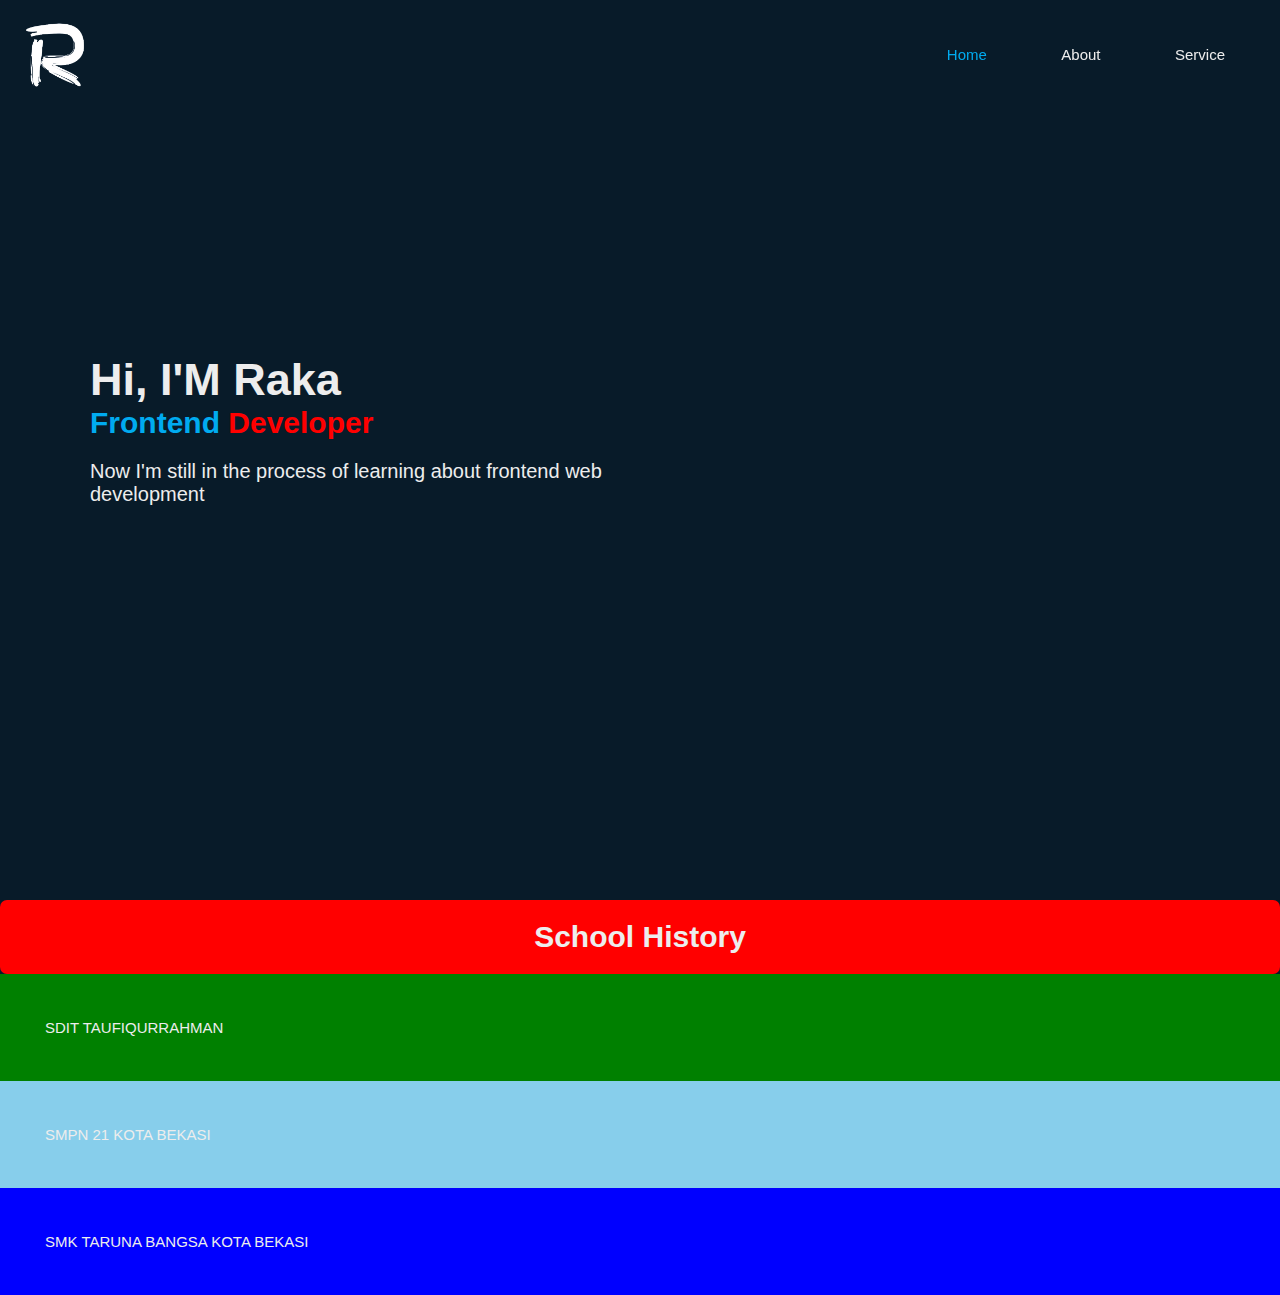
<file: index.html>
<!DOCTYPE html>
<html lang="en">
<head>
    <meta charset="UTF-8">
    <meta name="viewport" content="width=device-width, initial-scale=1.0">
    <title>Document</title>
    <link rel="stylesheet" href="style.css">
</head>
<body>
    <script src="main.js"></script>
    
<header class="header">
    <img src="zarla-r-1x1-2400x2400-20211123-mmw48kwrjywr87ykmfdy-removebg-preview.png" width="40px">

    <nav class="navbar">
        <a href="#" class="active">Home</a>
        <a href="about.html">About</a>
        <a href="service.html">Service</a>

    </nav>
    
</header>

<section class="home">
    <div class="home-content">
    <h1>Hi, I'M Raka</h1>
    <h3>Frontend <span>Developer</span></h3>
    <p>Now I'm still in the process of learning about frontend web development</p>
    </div>
</section> 
    <!-- footter -->
<div class="footer">
    <h2>School History </h2>
    <p class="p1">SDIT TAUFIQURRAHMAN</p>
</div>
<div>
    <p class="p2">SMPN 21 KOTA BEKASI</p>
</div>
<div>
    <p class="p3">SMK TARUNA BANGSA KOTA BEKASI</p>
</div>
<!-- Footer End -->
</body>
</html>
</file>
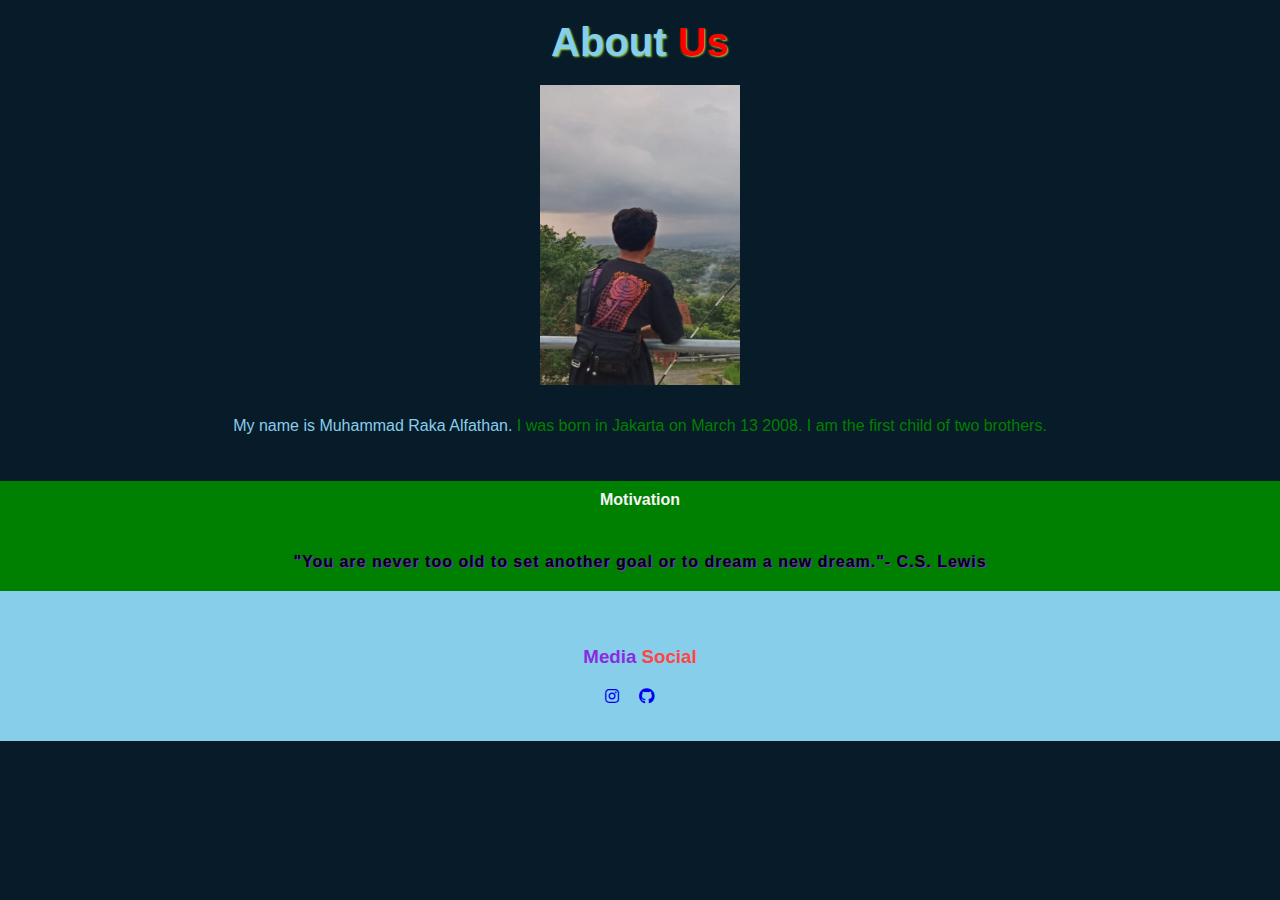
<file: about.html>
<!DOCTYPE html>
<html lang="en">
<head>
    <meta charset="UTF-8">
    <meta name="viewport" content="width=device-width, initial-scale=1.0">
    <title>About Me</title>
    <link rel="stylesheet" href="https://cdnjs.cloudflare.com/ajax/libs/font-awesome/5.15.2/css/all.min.css">
</head>
<body>
    <div class="about">
       <h1>About <span>Us</span></h1>
        <style>
                * {
                   margin: 0;
                   padding: 0;
                   font-family: sans-serif; 
                }

                body {
                    background:  #081b29;
                }
                .about h1 {
                    text-align: center;
                    font-size: 40px;
                    padding: 20px;
                    color: skyblue;
                    text-shadow: 1px 1px 2px yellowgreen;
                }

                .about h1 span {
                    color: red;
                }
        </style>
    </div>
    <div class="img">
        <img src="IMG_20231025_184232.jpg" width="200px" height="300px" >
        <style>
            .img {
               display: flex;
                justify-content: center;
                align-items: center;
            }
        </style>
    </div>
    <div class="p">
        <p>My name is Muhammad Raka Alfathan. <span>I was born in Jakarta on March 13 2008. I am the first child of two brothers.</span></p>
        <style>
            .p {
                color: skyblue;
                padding: 2em;
                text-align: center;
            }
            .p span {
                color: green;
            }
            .p span:hover {
                color: red;
                transition: .6s ease-out;
            }
        </style>
    </div>
    <div class="h4">
        <h4 class="h4">Motivation</h4>
        <p><strong> "You are never too old to set another goal or to dream a new dream."- C.S. Lewis</strong></p>
        <style>
         .h4 {
            background-color: green;
            font-family: sans-serif;
         }

         .h4 h4 {
            text-align: center;
            margin: 14px 12px;
            padding: 10px;
            color: whitesmoke;
         }

         .h4 p {
            text-align: center;
            padding: 20px;
            letter-spacing: 1px;
            text-shadow: 1px 1px 1px blueviolet;
         }

         .h4 p:hover {
            color: yellow;
            transition: .5s;
         }
        </style>
    </div>
    <div class="medsos">
        <h3 class="h3">Media <span>Social</span></h3>
        <section class="medsos-2">
            <a class="social-media-icon" href="https://www.instagram.com/rakalfthan_/"><span class="fab fa-instagram"></span></a>
            <a class="social-media-icon" href="https://github.com/Rakaalf13/Website-Profil"><span class="fab fa-github"></span></a>
        </section>
        <style>
            .medsos {
                background-color: skyblue;
                padding: 35px;
            }
            .h3 {
                text-align: center;
                padding: 20px;
                color: blueviolet;
            }
            .h3 span {
                color: rgb(255, 69, 69);
            }
            .medsos-2 {
                display: flex;
                justify-content: center;
                align-items: center;
                letter-spacing: 20px;
            }
          
        </style>
    </div>
</body>
</html>
</file>
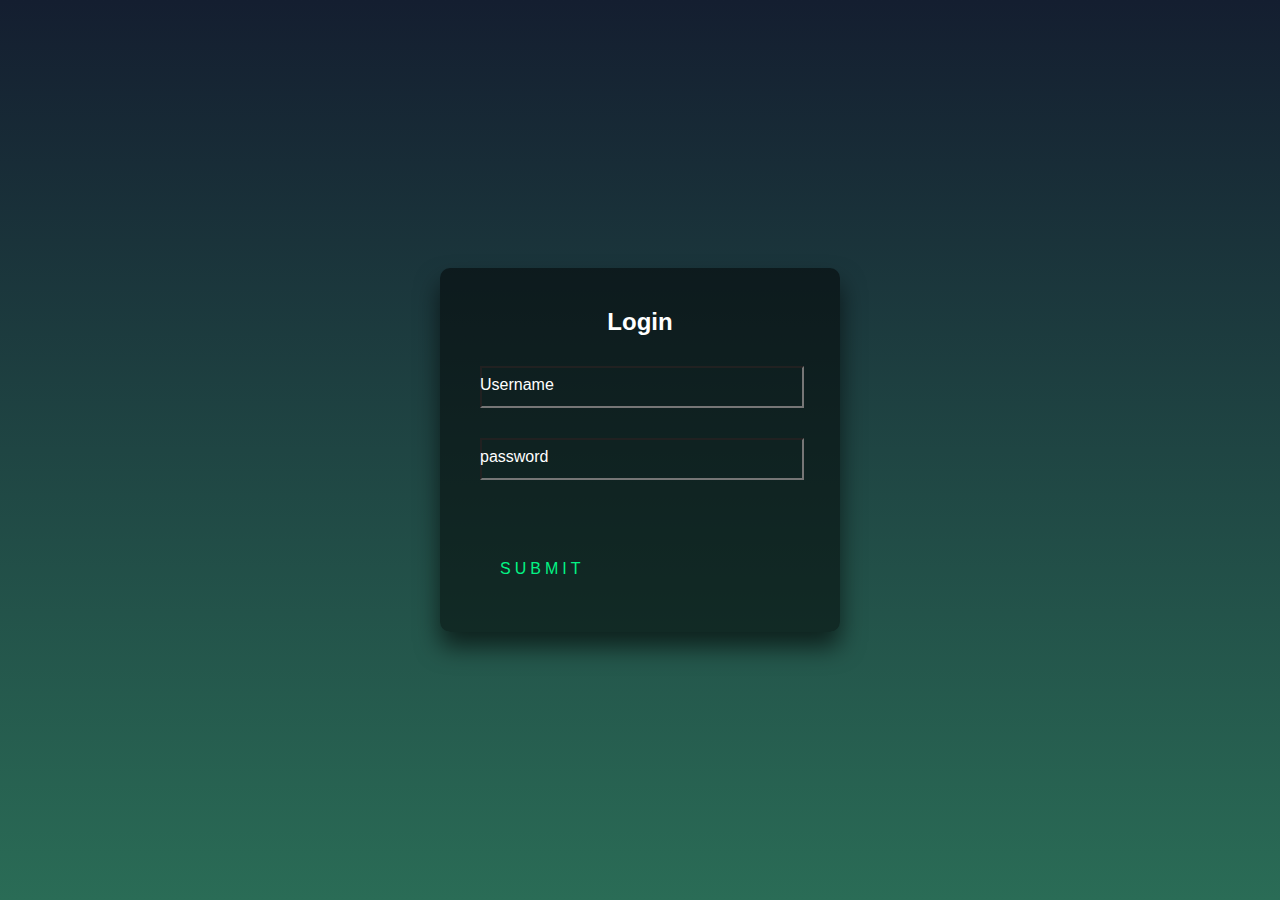
<file: login.html>
<!DOCTYPE html>
<html lang="en">

<head>
    <meta charset="UTF-8">
    <meta http-equiv="X-UA-Compatible" content="IE=edge">
    <meta name="viewport" content="width=device-width, initial-scale=1.0">
    <title>Login</title>
    <!-- important assets
    linear-gradient(#141e30, #2a6c56)
     box-shadow: 0 0 5px #03f484, 0 0 25px #03f484, 0 0 50px #03f484, 0 0 100px #03f484;
    
    -->

    <style>
        html {
            height: 100%;
        }
        
        body {
            margin: 0;
            padding: 0;
            font-family: sans-serif;
            background: linear-gradient(#141e30, #2a6c56);
        }
        
        .login-box {
            position: absolute;
            top: 50%;
            left: 50%;
            width: 400px;
            padding: 40px;
            transform: translate(-50%, -50%);
            background: rgba(0, 0, 0, 0.5);
            box-sizing: border-box;
            box-shadow: 0 15px 25px rgba(0, 0, 0, 0.6);
            border-radius: 10px;
        }
        
        .login-box h2 {
            margin: 0 0 30px;
            padding: 0;
            color: #fff;
            text-align: center;
        }
        
        .login-box .user-box {
            position: relative;
        }
        
        .login-box .user-box input {
            width: 100%;
            padding: 10px 0;
            font-size: 16px;
            color: #fff;
            margin-bottom: 30px;
            outline: none;
            background: transparent;
        }
        
        .login-box .user-box label {
            position: absolute;
            top: 0;
            left: 0;
            padding: 10px 0;
            font-size: 16px;
            color: #fff;
            pointer-events: none;
            transition: 0.5s;
        }
        
        .login-box .user-box input:focus~label,
        .login-box .user-box input:valid~label {
            top: -20px;
            left: 0;
            color: #03f484;
            font-size: 12px;
        }
        
        .login-box form a {
            position: relative;
            display: inline-block;
            padding: 10px 20px;
            color: #03f484;
            font-size: 16px;
            text-decoration: none;
            text-transform: uppercase;
            overflow: hidden;
            transition: 0.5s;
            margin-top: 40px;
            letter-spacing: 4px;
        }
        
        .login-box a:hover {
            background: #03f484;
            color: #fff;
            border-radius: 5px;
            box-shadow: 0 0 5px #03f484, 0 0 25px #03f484, 0 0 50px #03f484, 0 0 100px #03f484;
        }
        
        .login-box a span {
            position: absolute;
            display: block;
        }
        
        .login-box a span:nth-child(1) {
            top: 0;
            left: -100%;
            width: 100%;
            height: 2px;
            background: linear-gradient(90deg, transparent, #03f484);
            animation: btn-anim1 1s linear infinite;
        }
        
        @keyframes btn-anim1 {
            0% {
                left: -100%;
            }
            50%,
            100% {
                left: 100%;
            }
        }
        
        .login-box a span:nth-child(2) {
            top: -100%;
            right: 0;
            width: 2px;
            height: 100%;
            background: linear-gradient(180deg, transparent, #03f484);
            animation: btn-anim2 1s linear infinite;
            animation-delay: 0.25s;
        }
        
        @keyframes btn-anim2 {
            0% {
                top: -100%;
            }
            50%,
            100% {
                top: 100%;
            }
        }
        
        .login-box a span:nth-child(3) {
            bottom: 0;
            right: 100%;
            width: 100%;
            height: 2px;
            background: linear-gradient(270deg, transparent, #03f484);
            animation: btn-anim3 1s linear infinite;
            animation-delay: 0.5s;
        }
        
        @keyframes btn-anim3 {
            0% {
                right: -100%;
            }
            50%,
            100% {
                right: 100%;
            }
        }
        
        .login-box a span:nth-child(4) {
            bottom: -100%;
            left: 0;
            width: 2px;
            height: 100%;
            background: linear-gradient(360deg, transparent, #03f484);
            animation: btn-anim4 1s linear infinite;
            animation-delay: 0.75s;
        }
        
        @keyframes btn-anim4 {
            0% {
                bottom: -100%;
            }
            50%,
            100% {
                bottom: 100%;
            }
        }
    </style>
</head>

<body>
    <div class="login-box">
        <h2>Login</h2>
        <form action="">
            <div class="user-box">
                <input type="text" required>
                <label for="">Username</label>
            </div>
            <div class="user-box">
                <input type="password" required>
                <label for="">password</label>
            </div>
            <a href="index.html">
                <span></span>
                <span></span>
                <span></span>
                <span></span>Submit
            </a>
        </form>
    </div>

</body>

</html>
</file>
<file: style.css>
* {
    margin: 0;
    padding: 0;
    box-sizing: border-box;
    font-family: sans-serif;
}

body {
    background: #081b29;
    color: #ededed;
}

.header {
    position: fixed;
    top: 0;
    left: 0;
    width: 100%;
    padding: 20px;
    background: transparent;
    display: flex;
    justify-content: space-between;
    align-items: center;
    z-index: 100;
}

.logo {
    font-size: 25px;
    color: #ededed;
    text-decoration: none;
    font-weight: 600;
}

.navbar a {
    font-size: 18px;
    color: #ededed;
    text-decoration: none;
    font-weight: 500;
    margin: 35px;
    transition: .3s;
}

.navbar a:hover,
.navbar a.active {
    color: #00abf0;

}

.home {
    height: 100vh;
    display: flex;
    align-items: center;
    padding: 10vh;
}

.home-content {
    
    max-width: 600px;
}

.home-content h1 {
    font-size: 56px;
    font-weight: 700;
}

.home-content h3 {
    font-size: 32px;
    font-weight: 700;
    color: #00abf0;
}

.home-content h3 span {
    color: red;
}

.home-content h3 span:hover {
    transition: .5s;
    color: skyblue;
}

.home-content p {
    font-size: 16px;
    margin: 20px 0 40px;
}

.footer {
    margin: 0;
    padding: 0;
}

.footer h2 {
    font-size: 30px;
    position: relative;
    text-align: center;
    background-color: red;
    padding: 20px;
    border-radius: 7px;
}

.p1 {
    background-color: green;
    font-size: 15px;
    position: relative;
    padding: 3em;
}

.p2 {
     background-color: skyblue;
    font-size: 15px;
    position: relative;
    padding: 3em;
}

.p3 {
    background-color: blue;
    font-size: 15px;
    position: relative;
    padding: 3em ;
}

@media only screen and (max-width: 361px) {
    .navbar {
      position: relative;
      float: right;
      right: 20px;
   margin: 2em;
       
    }
     .navbar a {
         font-size: 10px;
 
     }
    .header img {
        width: 10px;
    }
}


@media only screen and (max-width: 468px) {
    .navbar {
        display: flex;
        margin: 0;
    }
    .navbar a {
        font-size: 15px;
    
    }
    .header img {
       width: 35px;
    }
    .home {
        display: flex;
        align-items: center;
        justify-content: center;
    }

    .home-content h1 {
        position: relative;
        font-size: 30px;
    }
    .home-content h3 {
        position: relative;
        font-size: 15px;
    }
    .home-content p {
        position: relative;
        font-size: 10px;
    }
  
}

@media only screen and (max-width: 325px) {
    .navbar {

        display: flex;
        margin: 0;
    }
    .navbar a {
        font-size: 8px;
    }
    .header img {
    width: 30px;
    }
}

@media only screen and (min-width: 768px) {
    .header img {
        width: 70px;
    }
    .navbar a {
        font-size: 15px;
    }
    .home-content h1 {
        font-size: 45px;
    }
    .home-content p {
        font-size: 20px;
    }
    .home-content h3 {
        font-size: 30px;
        height: 200;
    }

}
</file>
